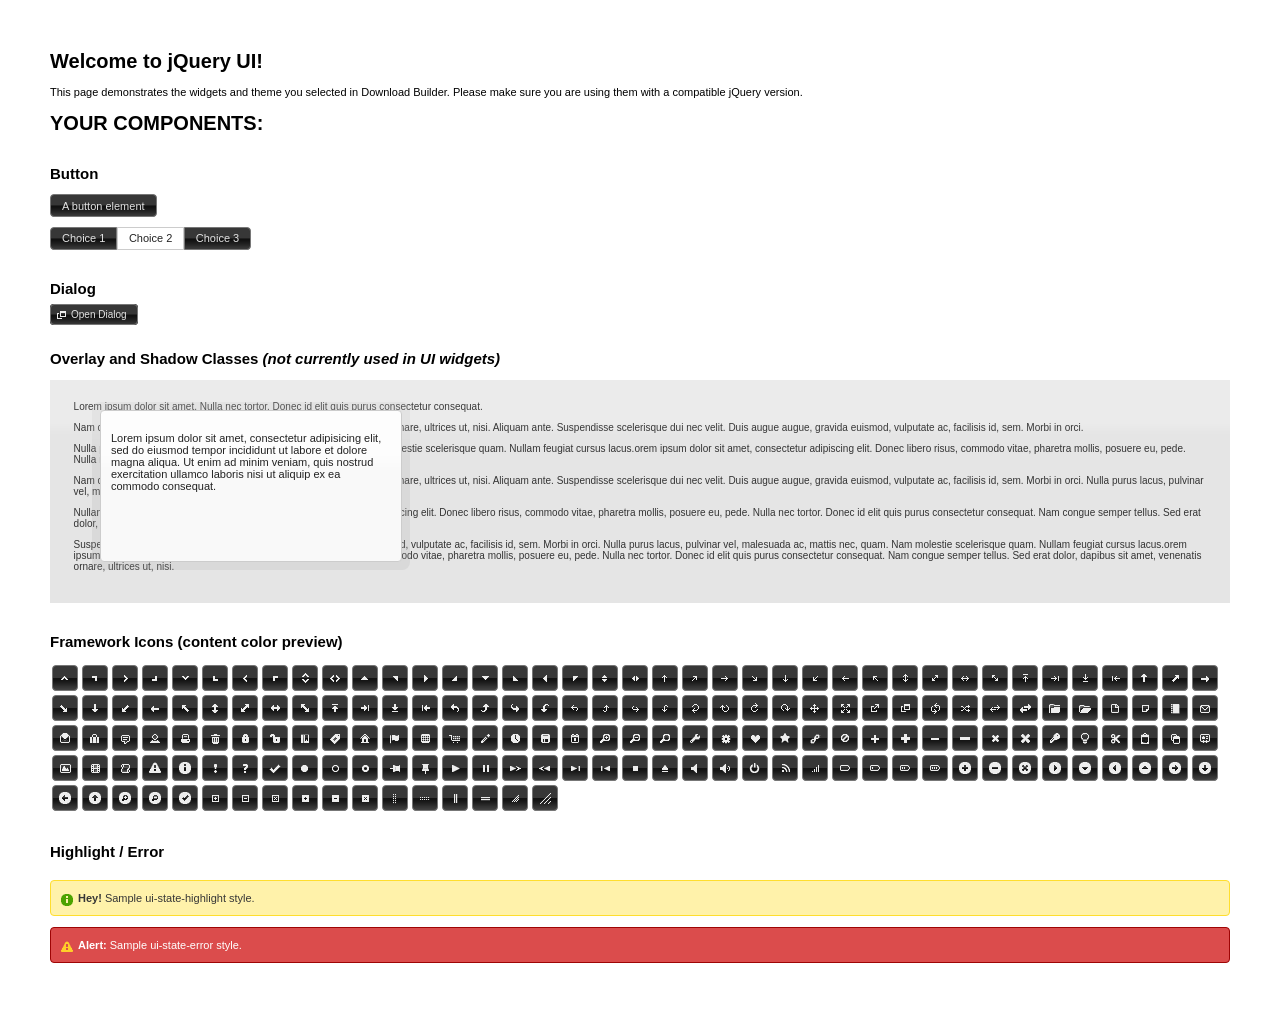
<file: js/jquery-ui-1.11.4.custom/index.html>
<!doctype html>
<html lang="us">
<head>
	<meta charset="utf-8">
	<title>jQuery UI Example Page</title>
	<link href="jquery-ui.css" rel="stylesheet">
	<style>
	body{
		font: 62.5% "Trebuchet MS", sans-serif;
		margin: 50px;
	}
	.demoHeaders {
		margin-top: 2em;
	}
	#dialog-link {
		padding: .4em 1em .4em 20px;
		text-decoration: none;
		position: relative;
	}
	#dialog-link span.ui-icon {
		margin: 0 5px 0 0;
		position: absolute;
		left: .2em;
		top: 50%;
		margin-top: -8px;
	}
	#icons {
		margin: 0;
		padding: 0;
	}
	#icons li {
		margin: 2px;
		position: relative;
		padding: 4px 0;
		cursor: pointer;
		float: left;
		list-style: none;
	}
	#icons span.ui-icon {
		float: left;
		margin: 0 4px;
	}
	.fakewindowcontain .ui-widget-overlay {
		position: absolute;
	}
	select {
		width: 200px;
	}
	</style>
</head>
<body>

<h1>Welcome to jQuery UI!</h1>

<div class="ui-widget">
	<p>This page demonstrates the widgets and theme you selected in Download Builder. Please make sure you are using them with a compatible jQuery version.</p>
</div>

<h1>YOUR COMPONENTS:</h1>






<!-- Button -->
<h2 class="demoHeaders">Button</h2>
<button id="button">A button element</button>
<form style="margin-top: 1em;">
	<div id="radioset">
		<input type="radio" id="radio1" name="radio"><label for="radio1">Choice 1</label>
		<input type="radio" id="radio2" name="radio" checked="checked"><label for="radio2">Choice 2</label>
		<input type="radio" id="radio3" name="radio"><label for="radio3">Choice 3</label>
	</div>
</form>





<!-- Dialog NOTE: Dialog is not generated by UI in this demo so it can be visually styled in themeroller-->
<h2 class="demoHeaders">Dialog</h2>
<p><a href="#" id="dialog-link" class="ui-state-default ui-corner-all"><span class="ui-icon ui-icon-newwin"></span>Open Dialog</a></p>

<h2 class="demoHeaders">Overlay and Shadow Classes <em>(not currently used in UI widgets)</em></h2>
<div style="position: relative; width: 96%; height: 200px; padding:1% 2%; overflow:hidden;" class="fakewindowcontain">
	<p>Lorem ipsum dolor sit amet,  Nulla nec tortor. Donec id elit quis purus consectetur consequat. </p><p>Nam congue semper tellus. Sed erat dolor, dapibus sit amet, venenatis ornare, ultrices ut, nisi. Aliquam ante. Suspendisse scelerisque dui nec velit. Duis augue augue, gravida euismod, vulputate ac, facilisis id, sem. Morbi in orci. </p><p>Nulla purus lacus, pulvinar vel, malesuada ac, mattis nec, quam. Nam molestie scelerisque quam. Nullam feugiat cursus lacus.orem ipsum dolor sit amet, consectetur adipiscing elit. Donec libero risus, commodo vitae, pharetra mollis, posuere eu, pede. Nulla nec tortor. Donec id elit quis purus consectetur consequat. </p><p>Nam congue semper tellus. Sed erat dolor, dapibus sit amet, venenatis ornare, ultrices ut, nisi. Aliquam ante. Suspendisse scelerisque dui nec velit. Duis augue augue, gravida euismod, vulputate ac, facilisis id, sem. Morbi in orci. Nulla purus lacus, pulvinar vel, malesuada ac, mattis nec, quam. Nam molestie scelerisque quam. </p><p>Nullam feugiat cursus lacus.orem ipsum dolor sit amet, consectetur adipiscing elit. Donec libero risus, commodo vitae, pharetra mollis, posuere eu, pede. Nulla nec tortor. Donec id elit quis purus consectetur consequat. Nam congue semper tellus. Sed erat dolor, dapibus sit amet, venenatis ornare, ultrices ut, nisi. Aliquam ante. </p><p>Suspendisse scelerisque dui nec velit. Duis augue augue, gravida euismod, vulputate ac, facilisis id, sem. Morbi in orci. Nulla purus lacus, pulvinar vel, malesuada ac, mattis nec, quam. Nam molestie scelerisque quam. Nullam feugiat cursus lacus.orem ipsum dolor sit amet, consectetur adipiscing elit. Donec libero risus, commodo vitae, pharetra mollis, posuere eu, pede. Nulla nec tortor. Donec id elit quis purus consectetur consequat. Nam congue semper tellus. Sed erat dolor, dapibus sit amet, venenatis ornare, ultrices ut, nisi. </p>

	<!-- ui-dialog -->
	<div class="ui-overlay"><div class="ui-widget-overlay"></div><div class="ui-widget-shadow ui-corner-all" style="width: 302px; height: 152px; position: absolute; left: 50px; top: 30px;"></div></div>
	<div style="position: absolute; width: 280px; height: 130px;left: 50px; top: 30px; padding: 10px;" class="ui-widget ui-widget-content ui-corner-all">
		<div class="ui-dialog-content ui-widget-content" style="background: none; border: 0;">
			<p>Lorem ipsum dolor sit amet, consectetur adipisicing elit, sed do eiusmod tempor incididunt ut labore et dolore magna aliqua. Ut enim ad minim veniam, quis nostrud exercitation ullamco laboris nisi ut aliquip ex ea commodo consequat.</p>
		</div>
	</div>

</div>

<!-- ui-dialog -->
<div id="dialog" title="Dialog Title">
	<p>Lorem ipsum dolor sit amet, consectetur adipisicing elit, sed do eiusmod tempor incididunt ut labore et dolore magna aliqua. Ut enim ad minim veniam, quis nostrud exercitation ullamco laboris nisi ut aliquip ex ea commodo consequat.</p>
</div>



<h2 class="demoHeaders">Framework Icons (content color preview)</h2>
<ul id="icons" class="ui-widget ui-helper-clearfix">
	<li class="ui-state-default ui-corner-all" title=".ui-icon-carat-1-n"><span class="ui-icon ui-icon-carat-1-n"></span></li>
	<li class="ui-state-default ui-corner-all" title=".ui-icon-carat-1-ne"><span class="ui-icon ui-icon-carat-1-ne"></span></li>
	<li class="ui-state-default ui-corner-all" title=".ui-icon-carat-1-e"><span class="ui-icon ui-icon-carat-1-e"></span></li>
	<li class="ui-state-default ui-corner-all" title=".ui-icon-carat-1-se"><span class="ui-icon ui-icon-carat-1-se"></span></li>
	<li class="ui-state-default ui-corner-all" title=".ui-icon-carat-1-s"><span class="ui-icon ui-icon-carat-1-s"></span></li>
	<li class="ui-state-default ui-corner-all" title=".ui-icon-carat-1-sw"><span class="ui-icon ui-icon-carat-1-sw"></span></li>
	<li class="ui-state-default ui-corner-all" title=".ui-icon-carat-1-w"><span class="ui-icon ui-icon-carat-1-w"></span></li>
	<li class="ui-state-default ui-corner-all" title=".ui-icon-carat-1-nw"><span class="ui-icon ui-icon-carat-1-nw"></span></li>
	<li class="ui-state-default ui-corner-all" title=".ui-icon-carat-2-n-s"><span class="ui-icon ui-icon-carat-2-n-s"></span></li>
	<li class="ui-state-default ui-corner-all" title=".ui-icon-carat-2-e-w"><span class="ui-icon ui-icon-carat-2-e-w"></span></li>
	<li class="ui-state-default ui-corner-all" title=".ui-icon-triangle-1-n"><span class="ui-icon ui-icon-triangle-1-n"></span></li>
	<li class="ui-state-default ui-corner-all" title=".ui-icon-triangle-1-ne"><span class="ui-icon ui-icon-triangle-1-ne"></span></li>
	<li class="ui-state-default ui-corner-all" title=".ui-icon-triangle-1-e"><span class="ui-icon ui-icon-triangle-1-e"></span></li>
	<li class="ui-state-default ui-corner-all" title=".ui-icon-triangle-1-se"><span class="ui-icon ui-icon-triangle-1-se"></span></li>
	<li class="ui-state-default ui-corner-all" title=".ui-icon-triangle-1-s"><span class="ui-icon ui-icon-triangle-1-s"></span></li>
	<li class="ui-state-default ui-corner-all" title=".ui-icon-triangle-1-sw"><span class="ui-icon ui-icon-triangle-1-sw"></span></li>
	<li class="ui-state-default ui-corner-all" title=".ui-icon-triangle-1-w"><span class="ui-icon ui-icon-triangle-1-w"></span></li>
	<li class="ui-state-default ui-corner-all" title=".ui-icon-triangle-1-nw"><span class="ui-icon ui-icon-triangle-1-nw"></span></li>
	<li class="ui-state-default ui-corner-all" title=".ui-icon-triangle-2-n-s"><span class="ui-icon ui-icon-triangle-2-n-s"></span></li>
	<li class="ui-state-default ui-corner-all" title=".ui-icon-triangle-2-e-w"><span class="ui-icon ui-icon-triangle-2-e-w"></span></li>
	<li class="ui-state-default ui-corner-all" title=".ui-icon-arrow-1-n"><span class="ui-icon ui-icon-arrow-1-n"></span></li>
	<li class="ui-state-default ui-corner-all" title=".ui-icon-arrow-1-ne"><span class="ui-icon ui-icon-arrow-1-ne"></span></li>
	<li class="ui-state-default ui-corner-all" title=".ui-icon-arrow-1-e"><span class="ui-icon ui-icon-arrow-1-e"></span></li>
	<li class="ui-state-default ui-corner-all" title=".ui-icon-arrow-1-se"><span class="ui-icon ui-icon-arrow-1-se"></span></li>
	<li class="ui-state-default ui-corner-all" title=".ui-icon-arrow-1-s"><span class="ui-icon ui-icon-arrow-1-s"></span></li>
	<li class="ui-state-default ui-corner-all" title=".ui-icon-arrow-1-sw"><span class="ui-icon ui-icon-arrow-1-sw"></span></li>
	<li class="ui-state-default ui-corner-all" title=".ui-icon-arrow-1-w"><span class="ui-icon ui-icon-arrow-1-w"></span></li>
	<li class="ui-state-default ui-corner-all" title=".ui-icon-arrow-1-nw"><span class="ui-icon ui-icon-arrow-1-nw"></span></li>
	<li class="ui-state-default ui-corner-all" title=".ui-icon-arrow-2-n-s"><span class="ui-icon ui-icon-arrow-2-n-s"></span></li>
	<li class="ui-state-default ui-corner-all" title=".ui-icon-arrow-2-ne-sw"><span class="ui-icon ui-icon-arrow-2-ne-sw"></span></li>
	<li class="ui-state-default ui-corner-all" title=".ui-icon-arrow-2-e-w"><span class="ui-icon ui-icon-arrow-2-e-w"></span></li>
	<li class="ui-state-default ui-corner-all" title=".ui-icon-arrow-2-se-nw"><span class="ui-icon ui-icon-arrow-2-se-nw"></span></li>
	<li class="ui-state-default ui-corner-all" title=".ui-icon-arrowstop-1-n"><span class="ui-icon ui-icon-arrowstop-1-n"></span></li>
	<li class="ui-state-default ui-corner-all" title=".ui-icon-arrowstop-1-e"><span class="ui-icon ui-icon-arrowstop-1-e"></span></li>
	<li class="ui-state-default ui-corner-all" title=".ui-icon-arrowstop-1-s"><span class="ui-icon ui-icon-arrowstop-1-s"></span></li>
	<li class="ui-state-default ui-corner-all" title=".ui-icon-arrowstop-1-w"><span class="ui-icon ui-icon-arrowstop-1-w"></span></li>
	<li class="ui-state-default ui-corner-all" title=".ui-icon-arrowthick-1-n"><span class="ui-icon ui-icon-arrowthick-1-n"></span></li>
	<li class="ui-state-default ui-corner-all" title=".ui-icon-arrowthick-1-ne"><span class="ui-icon ui-icon-arrowthick-1-ne"></span></li>
	<li class="ui-state-default ui-corner-all" title=".ui-icon-arrowthick-1-e"><span class="ui-icon ui-icon-arrowthick-1-e"></span></li>
	<li class="ui-state-default ui-corner-all" title=".ui-icon-arrowthick-1-se"><span class="ui-icon ui-icon-arrowthick-1-se"></span></li>
	<li class="ui-state-default ui-corner-all" title=".ui-icon-arrowthick-1-s"><span class="ui-icon ui-icon-arrowthick-1-s"></span></li>
	<li class="ui-state-default ui-corner-all" title=".ui-icon-arrowthick-1-sw"><span class="ui-icon ui-icon-arrowthick-1-sw"></span></li>
	<li class="ui-state-default ui-corner-all" title=".ui-icon-arrowthick-1-w"><span class="ui-icon ui-icon-arrowthick-1-w"></span></li>
	<li class="ui-state-default ui-corner-all" title=".ui-icon-arrowthick-1-nw"><span class="ui-icon ui-icon-arrowthick-1-nw"></span></li>
	<li class="ui-state-default ui-corner-all" title=".ui-icon-arrowthick-2-n-s"><span class="ui-icon ui-icon-arrowthick-2-n-s"></span></li>
	<li class="ui-state-default ui-corner-all" title=".ui-icon-arrowthick-2-ne-sw"><span class="ui-icon ui-icon-arrowthick-2-ne-sw"></span></li>
	<li class="ui-state-default ui-corner-all" title=".ui-icon-arrowthick-2-e-w"><span class="ui-icon ui-icon-arrowthick-2-e-w"></span></li>
	<li class="ui-state-default ui-corner-all" title=".ui-icon-arrowthick-2-se-nw"><span class="ui-icon ui-icon-arrowthick-2-se-nw"></span></li>
	<li class="ui-state-default ui-corner-all" title=".ui-icon-arrowthickstop-1-n"><span class="ui-icon ui-icon-arrowthickstop-1-n"></span></li>
	<li class="ui-state-default ui-corner-all" title=".ui-icon-arrowthickstop-1-e"><span class="ui-icon ui-icon-arrowthickstop-1-e"></span></li>
	<li class="ui-state-default ui-corner-all" title=".ui-icon-arrowthickstop-1-s"><span class="ui-icon ui-icon-arrowthickstop-1-s"></span></li>
	<li class="ui-state-default ui-corner-all" title=".ui-icon-arrowthickstop-1-w"><span class="ui-icon ui-icon-arrowthickstop-1-w"></span></li>
	<li class="ui-state-default ui-corner-all" title=".ui-icon-arrowreturnthick-1-w"><span class="ui-icon ui-icon-arrowreturnthick-1-w"></span></li>
	<li class="ui-state-default ui-corner-all" title=".ui-icon-arrowreturnthick-1-n"><span class="ui-icon ui-icon-arrowreturnthick-1-n"></span></li>
	<li class="ui-state-default ui-corner-all" title=".ui-icon-arrowreturnthick-1-e"><span class="ui-icon ui-icon-arrowreturnthick-1-e"></span></li>
	<li class="ui-state-default ui-corner-all" title=".ui-icon-arrowreturnthick-1-s"><span class="ui-icon ui-icon-arrowreturnthick-1-s"></span></li>
	<li class="ui-state-default ui-corner-all" title=".ui-icon-arrowreturn-1-w"><span class="ui-icon ui-icon-arrowreturn-1-w"></span></li>
	<li class="ui-state-default ui-corner-all" title=".ui-icon-arrowreturn-1-n"><span class="ui-icon ui-icon-arrowreturn-1-n"></span></li>
	<li class="ui-state-default ui-corner-all" title=".ui-icon-arrowreturn-1-e"><span class="ui-icon ui-icon-arrowreturn-1-e"></span></li>
	<li class="ui-state-default ui-corner-all" title=".ui-icon-arrowreturn-1-s"><span class="ui-icon ui-icon-arrowreturn-1-s"></span></li>
	<li class="ui-state-default ui-corner-all" title=".ui-icon-arrowrefresh-1-w"><span class="ui-icon ui-icon-arrowrefresh-1-w"></span></li>
	<li class="ui-state-default ui-corner-all" title=".ui-icon-arrowrefresh-1-n"><span class="ui-icon ui-icon-arrowrefresh-1-n"></span></li>
	<li class="ui-state-default ui-corner-all" title=".ui-icon-arrowrefresh-1-e"><span class="ui-icon ui-icon-arrowrefresh-1-e"></span></li>
	<li class="ui-state-default ui-corner-all" title=".ui-icon-arrowrefresh-1-s"><span class="ui-icon ui-icon-arrowrefresh-1-s"></span></li>
	<li class="ui-state-default ui-corner-all" title=".ui-icon-arrow-4"><span class="ui-icon ui-icon-arrow-4"></span></li>
	<li class="ui-state-default ui-corner-all" title=".ui-icon-arrow-4-diag"><span class="ui-icon ui-icon-arrow-4-diag"></span></li>
	<li class="ui-state-default ui-corner-all" title=".ui-icon-extlink"><span class="ui-icon ui-icon-extlink"></span></li>
	<li class="ui-state-default ui-corner-all" title=".ui-icon-newwin"><span class="ui-icon ui-icon-newwin"></span></li>
	<li class="ui-state-default ui-corner-all" title=".ui-icon-refresh"><span class="ui-icon ui-icon-refresh"></span></li>
	<li class="ui-state-default ui-corner-all" title=".ui-icon-shuffle"><span class="ui-icon ui-icon-shuffle"></span></li>
	<li class="ui-state-default ui-corner-all" title=".ui-icon-transfer-e-w"><span class="ui-icon ui-icon-transfer-e-w"></span></li>
	<li class="ui-state-default ui-corner-all" title=".ui-icon-transferthick-e-w"><span class="ui-icon ui-icon-transferthick-e-w"></span></li>
	<li class="ui-state-default ui-corner-all" title=".ui-icon-folder-collapsed"><span class="ui-icon ui-icon-folder-collapsed"></span></li>
	<li class="ui-state-default ui-corner-all" title=".ui-icon-folder-open"><span class="ui-icon ui-icon-folder-open"></span></li>
	<li class="ui-state-default ui-corner-all" title=".ui-icon-document"><span class="ui-icon ui-icon-document"></span></li>
	<li class="ui-state-default ui-corner-all" title=".ui-icon-document-b"><span class="ui-icon ui-icon-document-b"></span></li>
	<li class="ui-state-default ui-corner-all" title=".ui-icon-note"><span class="ui-icon ui-icon-note"></span></li>
	<li class="ui-state-default ui-corner-all" title=".ui-icon-mail-closed"><span class="ui-icon ui-icon-mail-closed"></span></li>
	<li class="ui-state-default ui-corner-all" title=".ui-icon-mail-open"><span class="ui-icon ui-icon-mail-open"></span></li>
	<li class="ui-state-default ui-corner-all" title=".ui-icon-suitcase"><span class="ui-icon ui-icon-suitcase"></span></li>
	<li class="ui-state-default ui-corner-all" title=".ui-icon-comment"><span class="ui-icon ui-icon-comment"></span></li>
	<li class="ui-state-default ui-corner-all" title=".ui-icon-person"><span class="ui-icon ui-icon-person"></span></li>
	<li class="ui-state-default ui-corner-all" title=".ui-icon-print"><span class="ui-icon ui-icon-print"></span></li>
	<li class="ui-state-default ui-corner-all" title=".ui-icon-trash"><span class="ui-icon ui-icon-trash"></span></li>
	<li class="ui-state-default ui-corner-all" title=".ui-icon-locked"><span class="ui-icon ui-icon-locked"></span></li>
	<li class="ui-state-default ui-corner-all" title=".ui-icon-unlocked"><span class="ui-icon ui-icon-unlocked"></span></li>
	<li class="ui-state-default ui-corner-all" title=".ui-icon-bookmark"><span class="ui-icon ui-icon-bookmark"></span></li>
	<li class="ui-state-default ui-corner-all" title=".ui-icon-tag"><span class="ui-icon ui-icon-tag"></span></li>
	<li class="ui-state-default ui-corner-all" title=".ui-icon-home"><span class="ui-icon ui-icon-home"></span></li>
	<li class="ui-state-default ui-corner-all" title=".ui-icon-flag"><span class="ui-icon ui-icon-flag"></span></li>
	<li class="ui-state-default ui-corner-all" title=".ui-icon-calculator"><span class="ui-icon ui-icon-calculator"></span></li>
	<li class="ui-state-default ui-corner-all" title=".ui-icon-cart"><span class="ui-icon ui-icon-cart"></span></li>
	<li class="ui-state-default ui-corner-all" title=".ui-icon-pencil"><span class="ui-icon ui-icon-pencil"></span></li>
	<li class="ui-state-default ui-corner-all" title=".ui-icon-clock"><span class="ui-icon ui-icon-clock"></span></li>
	<li class="ui-state-default ui-corner-all" title=".ui-icon-disk"><span class="ui-icon ui-icon-disk"></span></li>
	<li class="ui-state-default ui-corner-all" title=".ui-icon-calendar"><span class="ui-icon ui-icon-calendar"></span></li>
	<li class="ui-state-default ui-corner-all" title=".ui-icon-zoomin"><span class="ui-icon ui-icon-zoomin"></span></li>
	<li class="ui-state-default ui-corner-all" title=".ui-icon-zoomout"><span class="ui-icon ui-icon-zoomout"></span></li>
	<li class="ui-state-default ui-corner-all" title=".ui-icon-search"><span class="ui-icon ui-icon-search"></span></li>
	<li class="ui-state-default ui-corner-all" title=".ui-icon-wrench"><span class="ui-icon ui-icon-wrench"></span></li>
	<li class="ui-state-default ui-corner-all" title=".ui-icon-gear"><span class="ui-icon ui-icon-gear"></span></li>
	<li class="ui-state-default ui-corner-all" title=".ui-icon-heart"><span class="ui-icon ui-icon-heart"></span></li>
	<li class="ui-state-default ui-corner-all" title=".ui-icon-star"><span class="ui-icon ui-icon-star"></span></li>
	<li class="ui-state-default ui-corner-all" title=".ui-icon-link"><span class="ui-icon ui-icon-link"></span></li>
	<li class="ui-state-default ui-corner-all" title=".ui-icon-cancel"><span class="ui-icon ui-icon-cancel"></span></li>
	<li class="ui-state-default ui-corner-all" title=".ui-icon-plus"><span class="ui-icon ui-icon-plus"></span></li>
	<li class="ui-state-default ui-corner-all" title=".ui-icon-plusthick"><span class="ui-icon ui-icon-plusthick"></span></li>
	<li class="ui-state-default ui-corner-all" title=".ui-icon-minus"><span class="ui-icon ui-icon-minus"></span></li>
	<li class="ui-state-default ui-corner-all" title=".ui-icon-minusthick"><span class="ui-icon ui-icon-minusthick"></span></li>
	<li class="ui-state-default ui-corner-all" title=".ui-icon-close"><span class="ui-icon ui-icon-close"></span></li>
	<li class="ui-state-default ui-corner-all" title=".ui-icon-closethick"><span class="ui-icon ui-icon-closethick"></span></li>
	<li class="ui-state-default ui-corner-all" title=".ui-icon-key"><span class="ui-icon ui-icon-key"></span></li>
	<li class="ui-state-default ui-corner-all" title=".ui-icon-lightbulb"><span class="ui-icon ui-icon-lightbulb"></span></li>
	<li class="ui-state-default ui-corner-all" title=".ui-icon-scissors"><span class="ui-icon ui-icon-scissors"></span></li>
	<li class="ui-state-default ui-corner-all" title=".ui-icon-clipboard"><span class="ui-icon ui-icon-clipboard"></span></li>
	<li class="ui-state-default ui-corner-all" title=".ui-icon-copy"><span class="ui-icon ui-icon-copy"></span></li>
	<li class="ui-state-default ui-corner-all" title=".ui-icon-contact"><span class="ui-icon ui-icon-contact"></span></li>
	<li class="ui-state-default ui-corner-all" title=".ui-icon-image"><span class="ui-icon ui-icon-image"></span></li>
	<li class="ui-state-default ui-corner-all" title=".ui-icon-video"><span class="ui-icon ui-icon-video"></span></li>
	<li class="ui-state-default ui-corner-all" title=".ui-icon-script"><span class="ui-icon ui-icon-script"></span></li>
	<li class="ui-state-default ui-corner-all" title=".ui-icon-alert"><span class="ui-icon ui-icon-alert"></span></li>
	<li class="ui-state-default ui-corner-all" title=".ui-icon-info"><span class="ui-icon ui-icon-info"></span></li>
	<li class="ui-state-default ui-corner-all" title=".ui-icon-notice"><span class="ui-icon ui-icon-notice"></span></li>
	<li class="ui-state-default ui-corner-all" title=".ui-icon-help"><span class="ui-icon ui-icon-help"></span></li>
	<li class="ui-state-default ui-corner-all" title=".ui-icon-check"><span class="ui-icon ui-icon-check"></span></li>
	<li class="ui-state-default ui-corner-all" title=".ui-icon-bullet"><span class="ui-icon ui-icon-bullet"></span></li>
	<li class="ui-state-default ui-corner-all" title=".ui-icon-radio-off"><span class="ui-icon ui-icon-radio-off"></span></li>
	<li class="ui-state-default ui-corner-all" title=".ui-icon-radio-on"><span class="ui-icon ui-icon-radio-on"></span></li>
	<li class="ui-state-default ui-corner-all" title=".ui-icon-pin-w"><span class="ui-icon ui-icon-pin-w"></span></li>
	<li class="ui-state-default ui-corner-all" title=".ui-icon-pin-s"><span class="ui-icon ui-icon-pin-s"></span></li>
	<li class="ui-state-default ui-corner-all" title=".ui-icon-play"><span class="ui-icon ui-icon-play"></span></li>
	<li class="ui-state-default ui-corner-all" title=".ui-icon-pause"><span class="ui-icon ui-icon-pause"></span></li>
	<li class="ui-state-default ui-corner-all" title=".ui-icon-seek-next"><span class="ui-icon ui-icon-seek-next"></span></li>
	<li class="ui-state-default ui-corner-all" title=".ui-icon-seek-prev"><span class="ui-icon ui-icon-seek-prev"></span></li>
	<li class="ui-state-default ui-corner-all" title=".ui-icon-seek-end"><span class="ui-icon ui-icon-seek-end"></span></li>
	<li class="ui-state-default ui-corner-all" title=".ui-icon-seek-first"><span class="ui-icon ui-icon-seek-first"></span></li>
	<li class="ui-state-default ui-corner-all" title=".ui-icon-stop"><span class="ui-icon ui-icon-stop"></span></li>
	<li class="ui-state-default ui-corner-all" title=".ui-icon-eject"><span class="ui-icon ui-icon-eject"></span></li>
	<li class="ui-state-default ui-corner-all" title=".ui-icon-volume-off"><span class="ui-icon ui-icon-volume-off"></span></li>
	<li class="ui-state-default ui-corner-all" title=".ui-icon-volume-on"><span class="ui-icon ui-icon-volume-on"></span></li>
	<li class="ui-state-default ui-corner-all" title=".ui-icon-power"><span class="ui-icon ui-icon-power"></span></li>
	<li class="ui-state-default ui-corner-all" title=".ui-icon-signal-diag"><span class="ui-icon ui-icon-signal-diag"></span></li>
	<li class="ui-state-default ui-corner-all" title=".ui-icon-signal"><span class="ui-icon ui-icon-signal"></span></li>
	<li class="ui-state-default ui-corner-all" title=".ui-icon-battery-0"><span class="ui-icon ui-icon-battery-0"></span></li>
	<li class="ui-state-default ui-corner-all" title=".ui-icon-battery-1"><span class="ui-icon ui-icon-battery-1"></span></li>
	<li class="ui-state-default ui-corner-all" title=".ui-icon-battery-2"><span class="ui-icon ui-icon-battery-2"></span></li>
	<li class="ui-state-default ui-corner-all" title=".ui-icon-battery-3"><span class="ui-icon ui-icon-battery-3"></span></li>
	<li class="ui-state-default ui-corner-all" title=".ui-icon-circle-plus"><span class="ui-icon ui-icon-circle-plus"></span></li>
	<li class="ui-state-default ui-corner-all" title=".ui-icon-circle-minus"><span class="ui-icon ui-icon-circle-minus"></span></li>
	<li class="ui-state-default ui-corner-all" title=".ui-icon-circle-close"><span class="ui-icon ui-icon-circle-close"></span></li>
	<li class="ui-state-default ui-corner-all" title=".ui-icon-circle-triangle-e"><span class="ui-icon ui-icon-circle-triangle-e"></span></li>
	<li class="ui-state-default ui-corner-all" title=".ui-icon-circle-triangle-s"><span class="ui-icon ui-icon-circle-triangle-s"></span></li>
	<li class="ui-state-default ui-corner-all" title=".ui-icon-circle-triangle-w"><span class="ui-icon ui-icon-circle-triangle-w"></span></li>
	<li class="ui-state-default ui-corner-all" title=".ui-icon-circle-triangle-n"><span class="ui-icon ui-icon-circle-triangle-n"></span></li>
	<li class="ui-state-default ui-corner-all" title=".ui-icon-circle-arrow-e"><span class="ui-icon ui-icon-circle-arrow-e"></span></li>
	<li class="ui-state-default ui-corner-all" title=".ui-icon-circle-arrow-s"><span class="ui-icon ui-icon-circle-arrow-s"></span></li>
	<li class="ui-state-default ui-corner-all" title=".ui-icon-circle-arrow-w"><span class="ui-icon ui-icon-circle-arrow-w"></span></li>
	<li class="ui-state-default ui-corner-all" title=".ui-icon-circle-arrow-n"><span class="ui-icon ui-icon-circle-arrow-n"></span></li>
	<li class="ui-state-default ui-corner-all" title=".ui-icon-circle-zoomin"><span class="ui-icon ui-icon-circle-zoomin"></span></li>
	<li class="ui-state-default ui-corner-all" title=".ui-icon-circle-zoomout"><span class="ui-icon ui-icon-circle-zoomout"></span></li>
	<li class="ui-state-default ui-corner-all" title=".ui-icon-circle-check"><span class="ui-icon ui-icon-circle-check"></span></li>
	<li class="ui-state-default ui-corner-all" title=".ui-icon-circlesmall-plus"><span class="ui-icon ui-icon-circlesmall-plus"></span></li>
	<li class="ui-state-default ui-corner-all" title=".ui-icon-circlesmall-minus"><span class="ui-icon ui-icon-circlesmall-minus"></span></li>
	<li class="ui-state-default ui-corner-all" title=".ui-icon-circlesmall-close"><span class="ui-icon ui-icon-circlesmall-close"></span></li>
	<li class="ui-state-default ui-corner-all" title=".ui-icon-squaresmall-plus"><span class="ui-icon ui-icon-squaresmall-plus"></span></li>
	<li class="ui-state-default ui-corner-all" title=".ui-icon-squaresmall-minus"><span class="ui-icon ui-icon-squaresmall-minus"></span></li>
	<li class="ui-state-default ui-corner-all" title=".ui-icon-squaresmall-close"><span class="ui-icon ui-icon-squaresmall-close"></span></li>
	<li class="ui-state-default ui-corner-all" title=".ui-icon-grip-dotted-vertical"><span class="ui-icon ui-icon-grip-dotted-vertical"></span></li>
	<li class="ui-state-default ui-corner-all" title=".ui-icon-grip-dotted-horizontal"><span class="ui-icon ui-icon-grip-dotted-horizontal"></span></li>
	<li class="ui-state-default ui-corner-all" title=".ui-icon-grip-solid-vertical"><span class="ui-icon ui-icon-grip-solid-vertical"></span></li>
	<li class="ui-state-default ui-corner-all" title=".ui-icon-grip-solid-horizontal"><span class="ui-icon ui-icon-grip-solid-horizontal"></span></li>
	<li class="ui-state-default ui-corner-all" title=".ui-icon-gripsmall-diagonal-se"><span class="ui-icon ui-icon-gripsmall-diagonal-se"></span></li>
	<li class="ui-state-default ui-corner-all" title=".ui-icon-grip-diagonal-se"><span class="ui-icon ui-icon-grip-diagonal-se"></span></li>
</ul>















<!-- Highlight / Error -->
<h2 class="demoHeaders">Highlight / Error</h2>
<div class="ui-widget">
	<div class="ui-state-highlight ui-corner-all" style="margin-top: 20px; padding: 0 .7em;">
		<p><span class="ui-icon ui-icon-info" style="float: left; margin-right: .3em;"></span>
		<strong>Hey!</strong> Sample ui-state-highlight style.</p>
	</div>
</div>
<br>
<div class="ui-widget">
	<div class="ui-state-error ui-corner-all" style="padding: 0 .7em;">
		<p><span class="ui-icon ui-icon-alert" style="float: left; margin-right: .3em;"></span>
		<strong>Alert:</strong> Sample ui-state-error style.</p>
	</div>
</div>

<script src="external/jquery/jquery.js"></script>
<script src="jquery-ui.js"></script>
<script>





$( "#button" ).button();
$( "#radioset" ).buttonset();





$( "#dialog" ).dialog({
	autoOpen: false,
	width: 400,
	buttons: [
		{
			text: "Ok",
			click: function() {
				$( this ).dialog( "close" );
			}
		},
		{
			text: "Cancel",
			click: function() {
				$( this ).dialog( "close" );
			}
		}
	]
});

// Link to open the dialog
$( "#dialog-link" ).click(function( event ) {
	$( "#dialog" ).dialog( "open" );
	event.preventDefault();
});
















// Hover states on the static widgets
$( "#dialog-link, #icons li" ).hover(
	function() {
		$( this ).addClass( "ui-state-hover" );
	},
	function() {
		$( this ).removeClass( "ui-state-hover" );
	}
);
</script>
</body>
</html>
</file>
